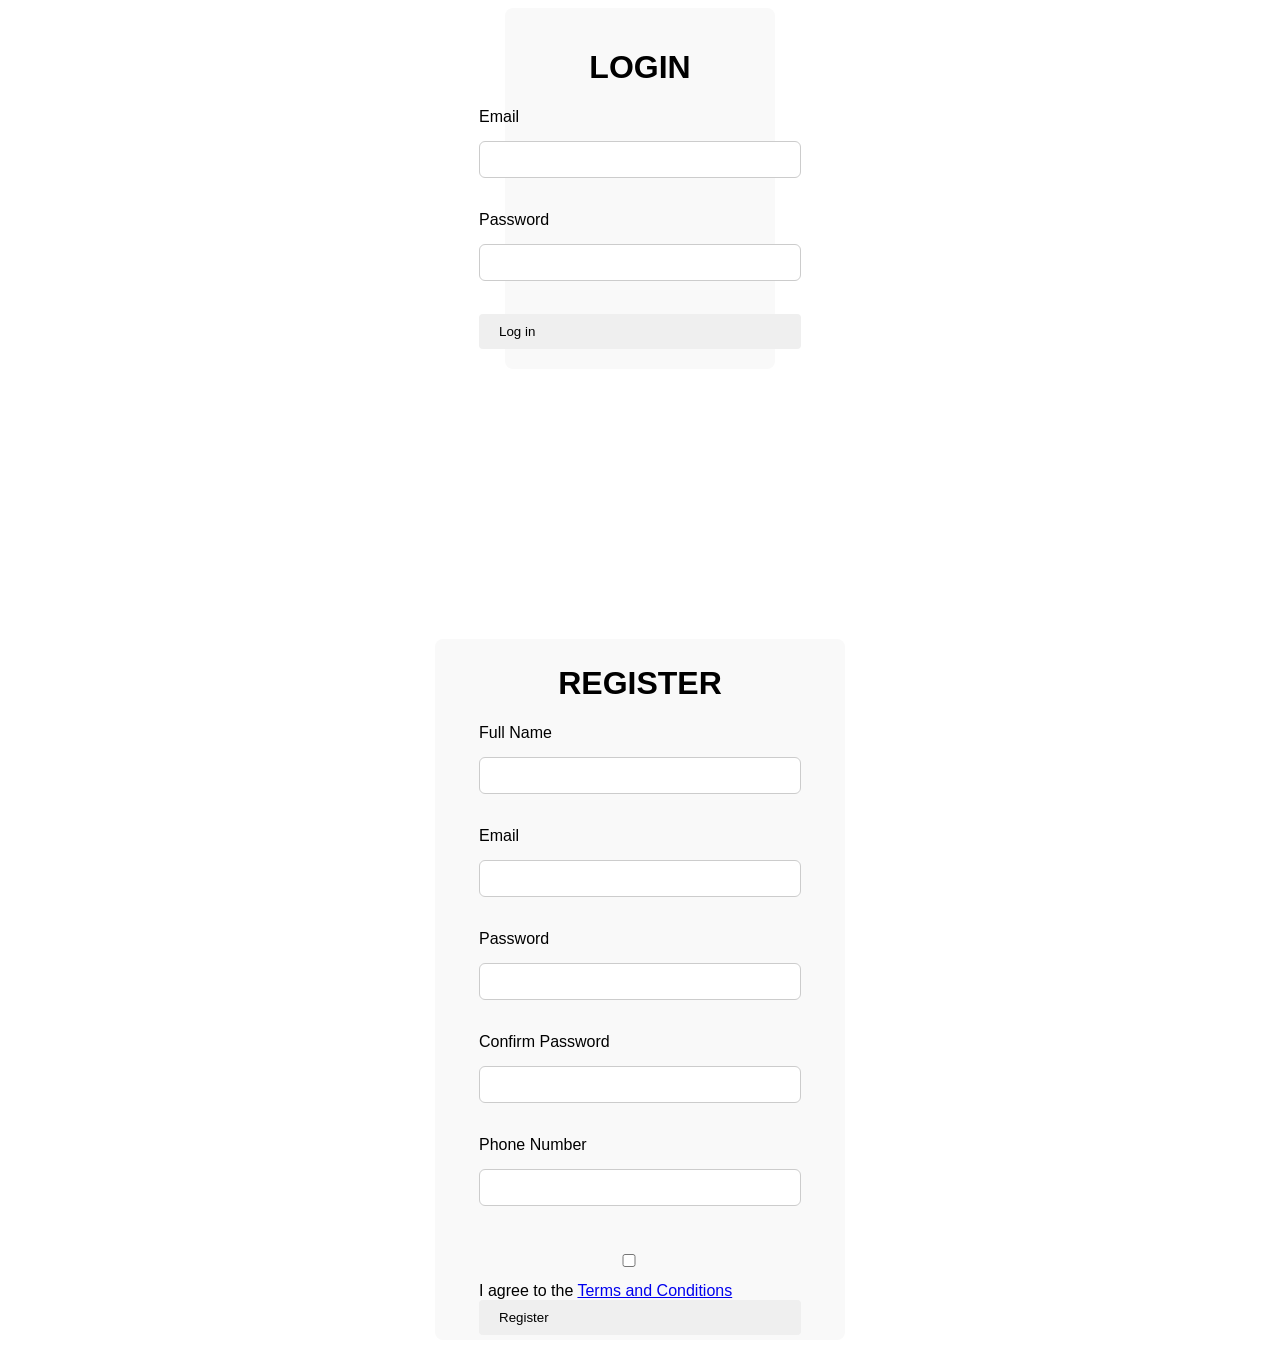
<file: Forms/index.html>
<!DOCTYPE html>
<html lang="en">
<head>
    <meta charset="UTF-8">
    <link rel="stylesheet" href="style.css">
    <meta name="viewport" content="width=device-width, initial-scale=1.0">
    <title>Document</title>
</head>
<body>
<div id="page-container">
    <div id="content-wrap">
        <h1>LOGIN</h1>
<form action="" method="post"> 

    <label for="fname">Email</label><br> 

    <input type="email" id="email" name="email" required><br> 

    <label for="password">Password</label><br> 

    <input type="password" id="password" name="password" required><br>

    <button type="submit">Log in</button>
</form> 
    </div>

    <br><br><br><br><br><br><br><br><br><br><br><br><br><br><br>    


    <div id ="register">

    <h1>REGISTER</h1>

    <form action="" method="post">
        
        <label for="fullname">Full Name</label><br>

        <input type="text" id="fullname" name="fullname" required><br>

        <label for="email">Email</label><br>

        <input type="email" id="email" name="email" required><br>

        <label for="password">Password</label><br>

        <input type="password" id="password" name="password" required><br>

        <label for="confirm_password">Confirm Password</label><br>

        <input type="password" id="confirm_password" name="confirm_password" required><br>

        <label for="pnumber">Phone Number</label><br>

        <input type="tel" id="pnumber" name="pnumber" required><br>

        <div class="terms">

        <input type="checkbox" id="terms" name="terms" required>

        <label for="terms">I agree to the <a href="/terms">Terms and Conditions</a></label>
        </div>

        <button type="submit">Register</button>

    </div>




</div>





        
 
</body>
</html>
</file>
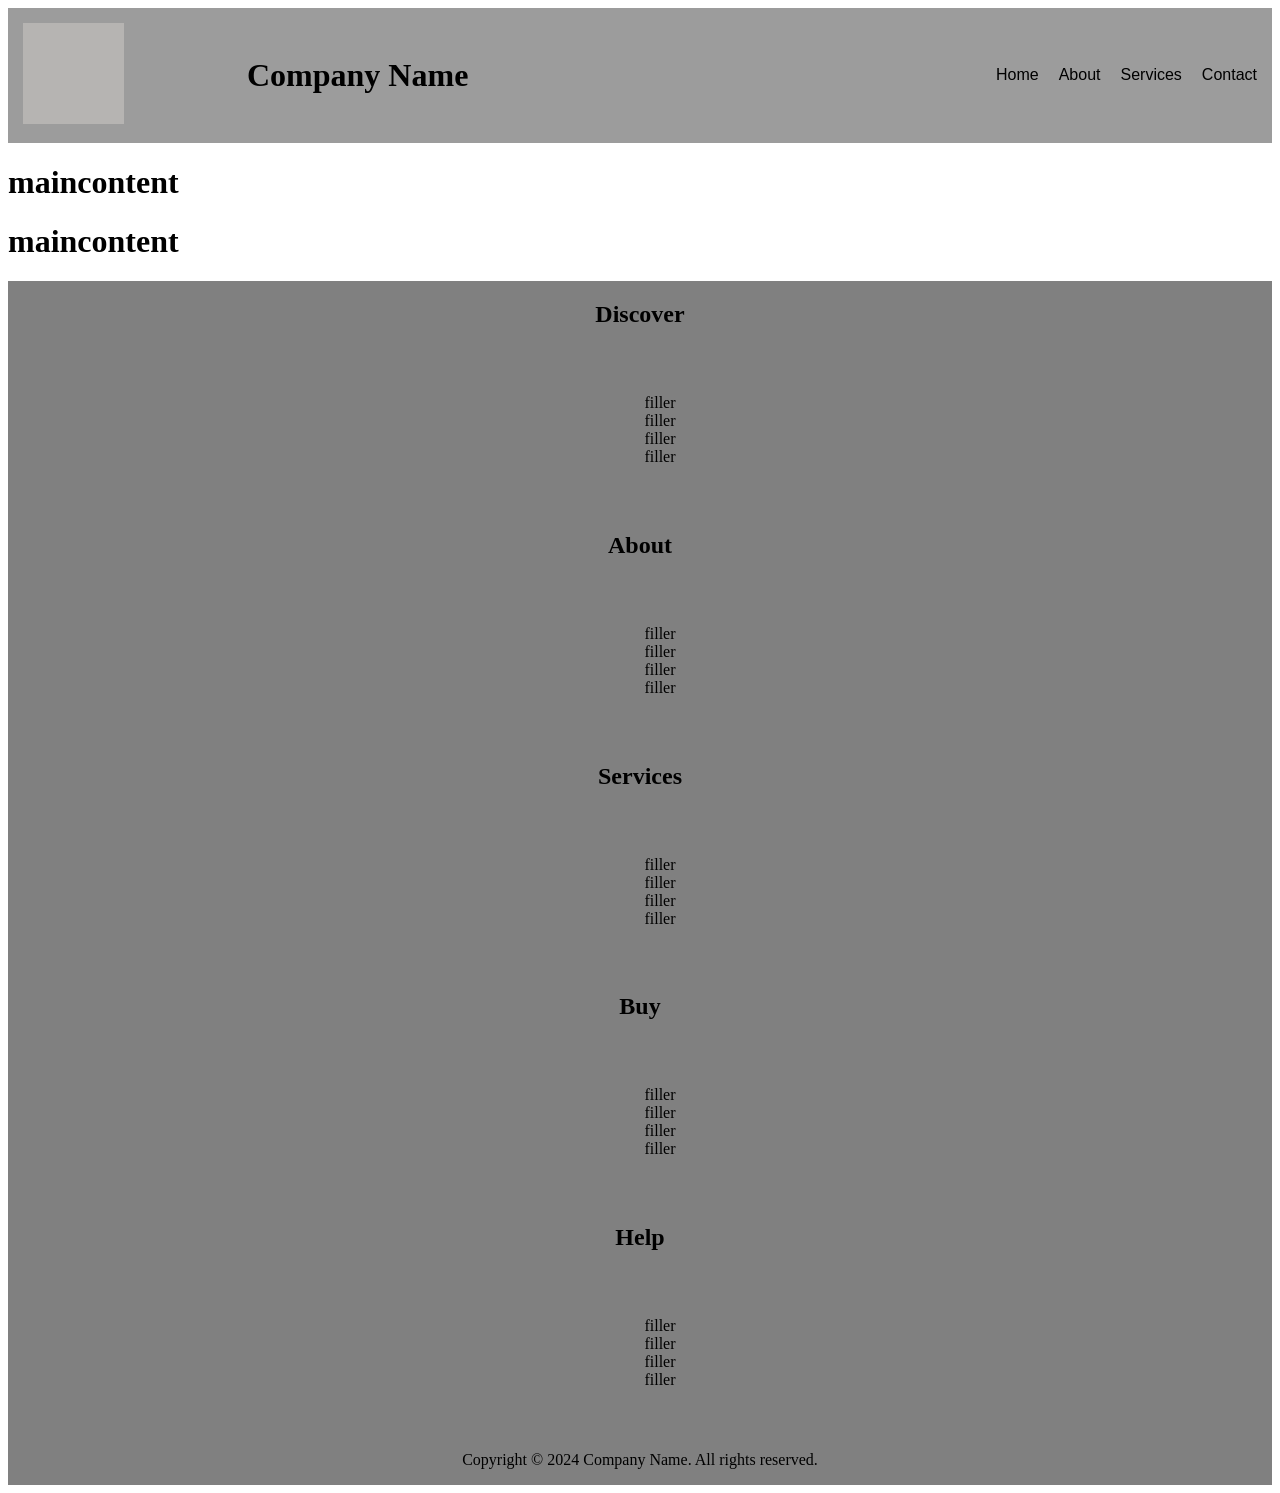
<file: Templates/Template-1/index.html>
<!DOCTYPE html>
<html lang="en">
<head>
    <meta charset="UTF-8">
    <meta name="viewport" content="width=device-width, initial-scale=1.0">
    <link rel="stylesheet" href="style.css">
    <title>Document</title>
</head>

    <div class="page-container"> 

  

        <header > 
            <div class="logo">
                <img src="images/images.png" alt="Logo">
            </div>
            <h1>Company Name</h1>

            <nav id="mainnav"> 
                <ul>
                    <li><a href="#">Home</a></li>
                    <li><a href="#">About</a></li>
                    <li><a href="#">Services</a></li>
                    <li><a href="#">Contact</a></li>
                </ul>
            </nav> 
        </header> 
 

 

  

        <div class="main-container"> 

            <h1>maincontent</h1>
            <h1>maincontent</h1>   


        </div> 

  

        <footer>
            <h2>Discover</h2>
            <ul>
                <li><a>filler</a></li>
                <li><a>filler</a></li>
                <li><a>filler</a></li>
                <li><a>filler</a></li>
            </ul> 
            <h2>About</h2>
             <ul>
                <li><a>filler</a></li>
                <li><a>filler</a></li>
                <li><a>filler</a></li>
                <li><a>filler</a></li>
            </ul> 
            <h2>Services</h2>
             <ul>
                <li><a>filler</a></li>
                <li><a>filler</a></li>
                <li><a>filler</a></li>
                <li><a>filler</a></li>
            </ul> 
            <h2>Buy</h2>
             <ul>
                <li><a>filler</a></li>
                <li><a>filler</a></li>
                <li><a>filler</a></li>
                <li><a>filler</a></li>
            </ul> 
            <h2>Help</h2>
             <ul>
                <li><a>filler</a></li>
                <li><a>filler</a></li>
                <li><a>filler</a></li>
                <li><a>filler</a></li>
            </ul> 
            <p>Copyright © 2024 Company Name. All rights reserved.</p>
        </footer> 

  

    </div> 
</html>
</file>
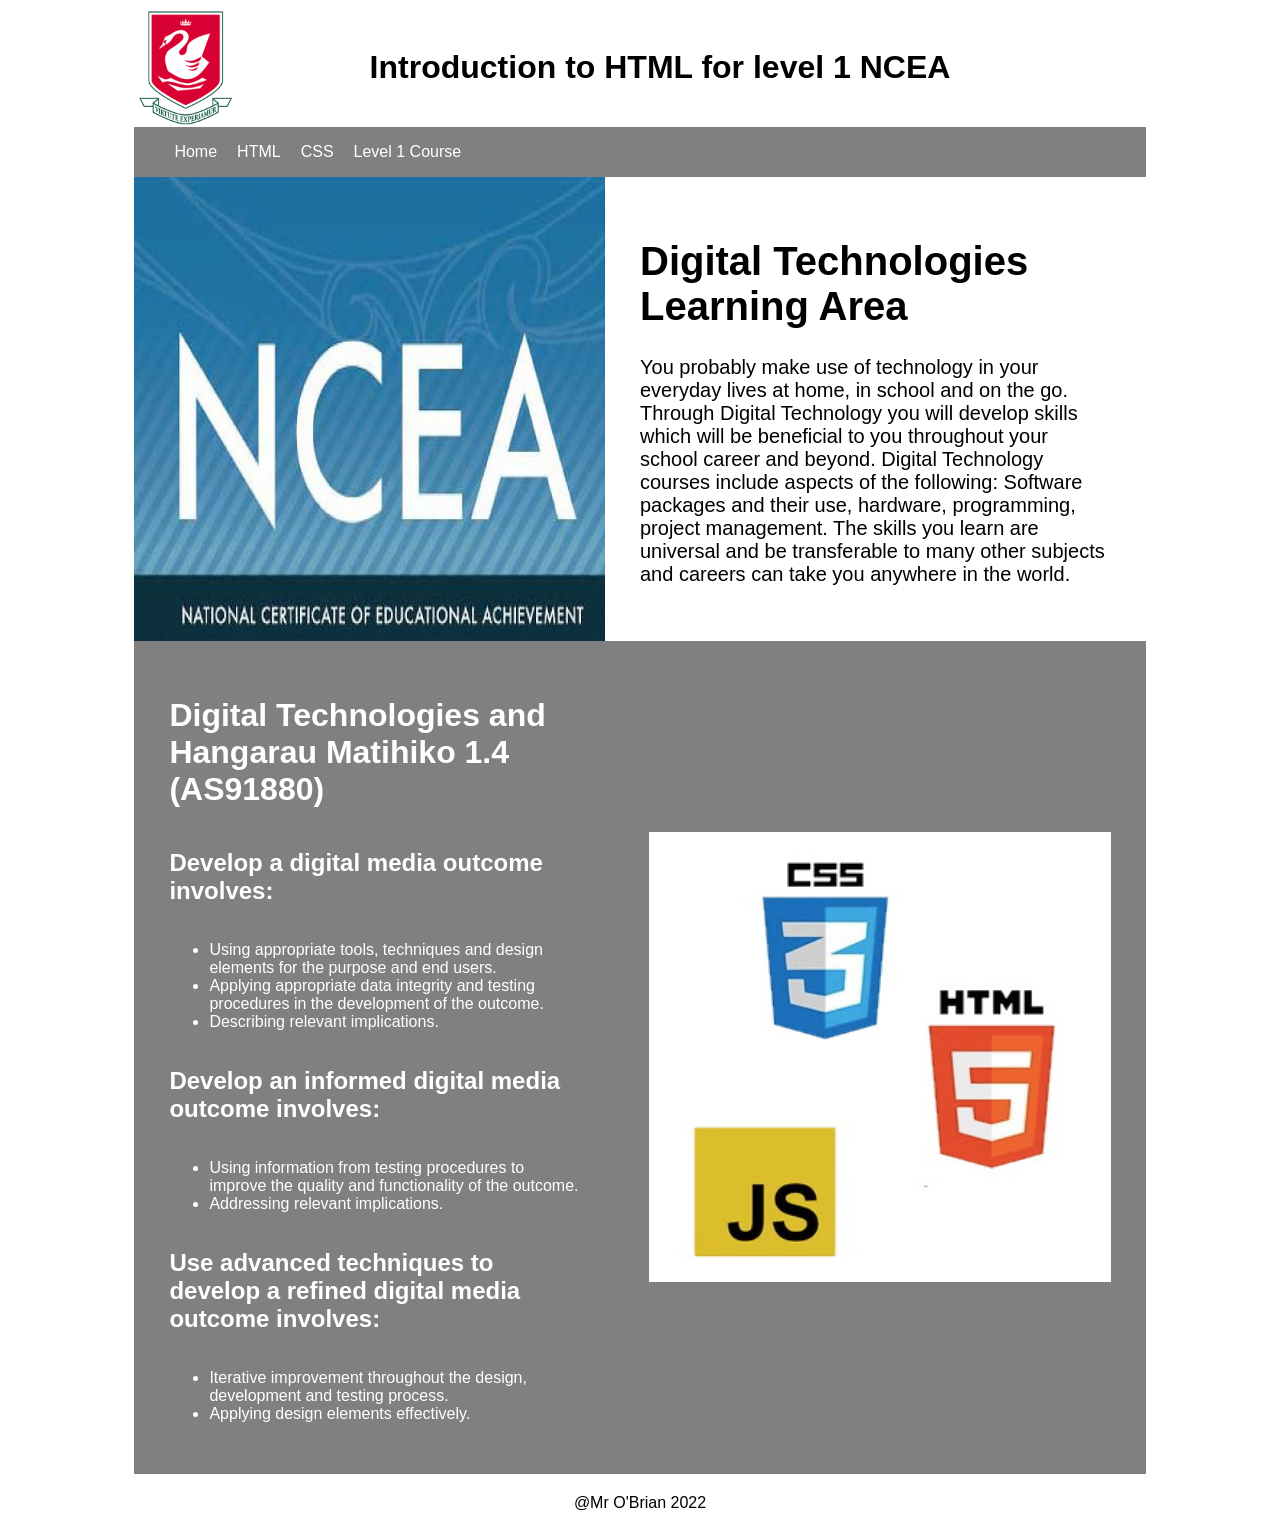
<file: Ncea website/home.html>
<!DOCTYPE html>
<html lang="en">
<head>
    <meta charset="UTF-8">
    <link rel="stylesheet" href="home.css">
    <meta name="viewport" content="width=device-width, initial-scale=1.0">
    <title>DTP NCEA LEVEL 1</title>
</head>
<div id="page-container">
    <body>
        <header>
            <img src="images/logo.png" alt="logo">
            <h1>Introduction to HTML for level 1 NCEA</h1>
            <h2 id="invis">wasd</h2>
        </header>

        <nav>
            <ul>
                <li><a href="home.html">Home</a></li>
                <li><a href="html.html">HTML</a></li>
                <li><a href="css.html">CSS</a></li>
                <li><a href="course.html">Level 1 Course</a></li>
            </ul>
        </nav>

        <div id="maincontentbox1">
            <div id="image">
                <img id="ncea" src="images/ncea.jpg" alt="ncea">
            </div>
            <div id="content1">
                <h1>Digital Technologies Learning Area </h1>
                <p>You probably make use of technology in your everyday lives at home, in school and on the go. Through Digital Technology you will develop skills which will be beneficial to you throughout your school career and beyond. Digital Technology courses include aspects of the following: Software packages and their use, hardware, programming, project management. The skills you learn are universal and be transferable to many other subjects and careers can take you anywhere in the world.</p>

            </div>
        </div>

        <div id="maincontentbox2">
            <div id="content2">
                <h1>Digital Technologies and Hangarau Matihiko 1.4 (AS91880)</h1>
                <h2>Develop a digital media outcome involves:</h2>
                <ul>
                    <li>Using appropriate tools, techniques and design elements for the purpose and end users.</li>
                    <li>Applying appropriate data integrity and testing procedures in the development of the outcome.</li>
                    <li>Describing relevant implications.</li>
                </ul>
                <h2>Develop an informed digital media outcome involves:</h2>
                <ul>
                    <li>Using information from testing procedures to improve the quality and functionality of the outcome.</li>
                    <li>Addressing relevant implications.</li>
                </ul>
                <h2>Use advanced techniques to develop a refined digital media outcome involves:</h2>
                <ul>
                    <li>Iterative improvement throughout the design, development and testing process.</li>
                    <li>Applying design elements effectively. </li>
                </ul>

            </div>

            <div id="cssimg">
                <img src="images/web_logos.jpg" alt="css">
            </div>
        </div>

        <footer>
            @Mr O'Brian 2022
        </footer>
    





    </body>
    




</div>
</html>
</file>
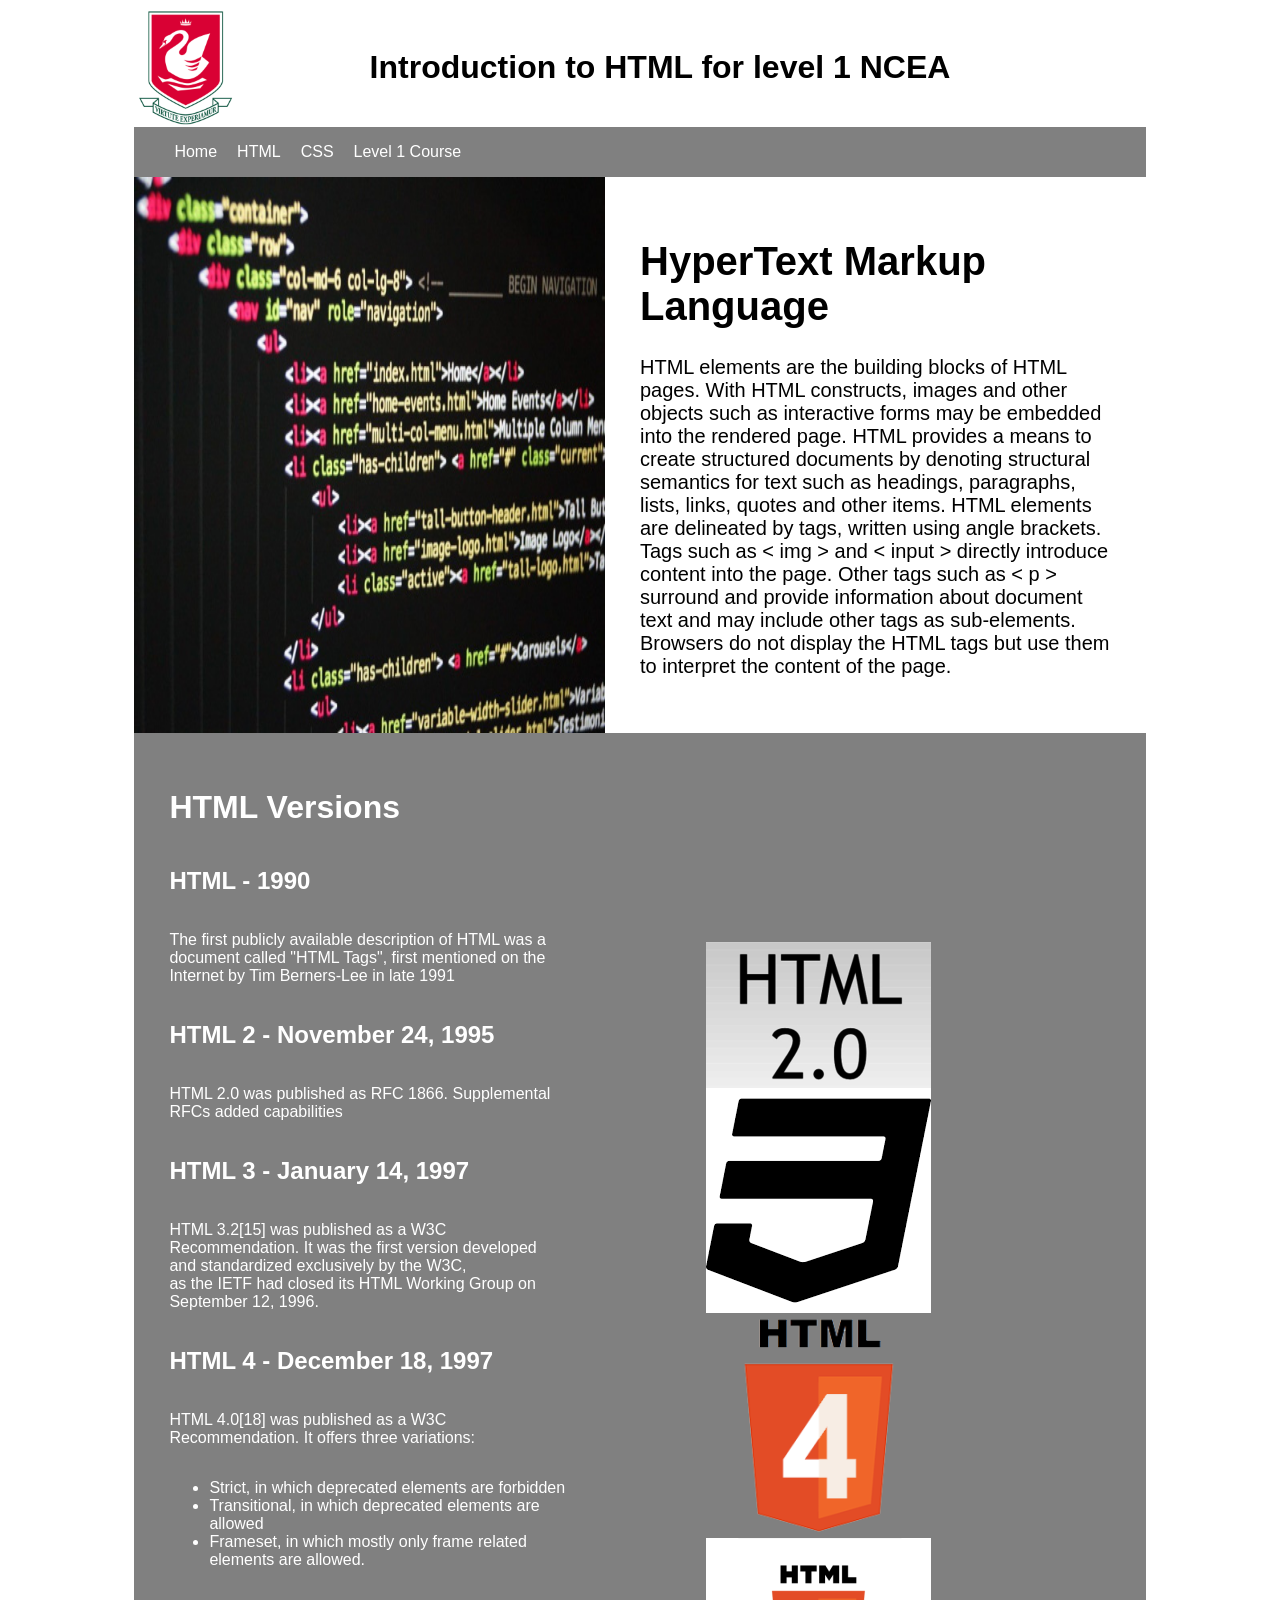
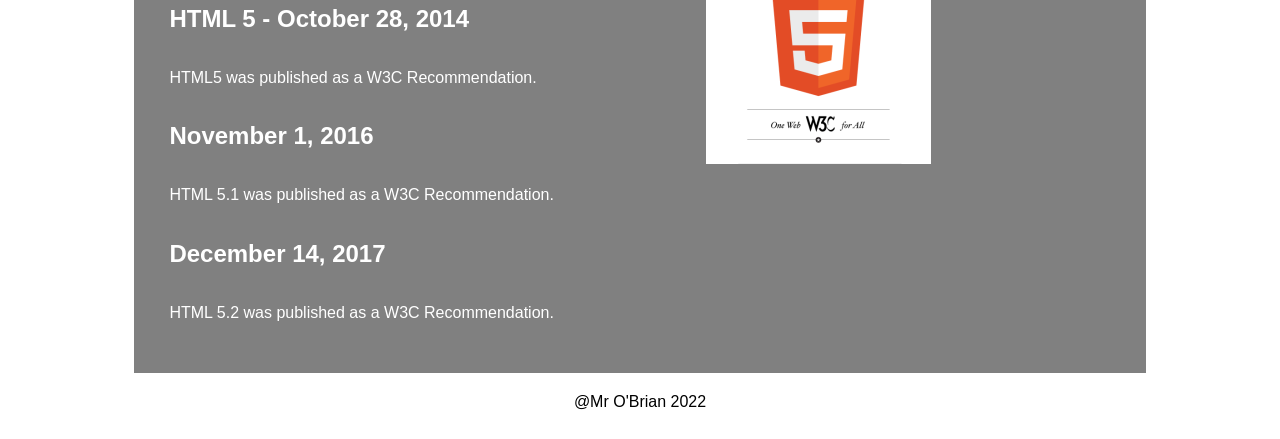
<file: Ncea website/html.html>
<!DOCTYPE html>
<html lang="en">
<head>
    <meta charset="UTF-8">
    <link rel="stylesheet" href="home.css">
    <meta name="viewport" content="width=device-width, initial-scale=1.0">
    <title>DTP NCEA LEVEL 1</title>
</head>
<div id="page-container">
    <body>
        <header>
            <img src="images/logo.png" alt="logo">
            <h1>Introduction to HTML for level 1 NCEA</h1>
            <h2 id="invis">wasd</h2>
        </header>

        <nav>
            <ul>
                <li><a href="home.html">Home</a></li>
                <li><a href="html.html">HTML</a></li>
                <li><a href="css.html">CSS</a></li>
                <li><a href="course.html">Level 1 Course</a></li>
            </ul>
        </nav>

        
        <div id="maincontentbox1">
            <div id="image">
                <img id="ncea" src="images/code2.jpg" alt="ncea">
            </div>
            <div id="content1">
                <h1>HyperText Markup Language </h1>
                <p>HTML elements are the building blocks of HTML pages. With HTML constructs, images and other objects such as interactive forms may be embedded into the rendered page. HTML provides a means to create structured documents by denoting structural semantics for text such as headings, paragraphs, lists, links, quotes and other items. HTML elements are delineated by tags, written using angle brackets. Tags such as < img > and < input > directly introduce content into the page. Other tags such as < p > surround and provide information about document text and may include other tags as sub-elements. Browsers do not display the HTML tags but use them to interpret the content of the page.</p>

            </div>
        </div>

        
        <div id="maincontentbox3">
            <div id="content3">
                <h1>HTML Versions</h1>
                <h2>HTML - 1990</h2>
                <p>The first publicly available description of HTML was a document called "HTML Tags", first mentioned on the Internet by Tim Berners-Lee in late 1991</p>
                <h2>HTML 2 - November 24, 1995 </h2>
                <p>HTML 2.0 was published as RFC 1866. Supplemental RFCs added capabilities</p>
                <h2>HTML 3 - January 14, 1997</h2>
                <p>HTML 3.2[15] was published as a W3C Recommendation. It was the first version developed and standardized exclusively by the W3C,<br> as the IETF had closed its HTML Working Group on September 12, 1996.</p>
                <h2>HTML 4 - December 18, 1997</h2>
                <p>HTML 4.0[18] was published as a W3C Recommendation. It offers three variations:</p>
                <ul>
                    <li>Strict, in which deprecated elements are forbidden</li>
                    <li>Transitional, in which deprecated elements are allowed</li>
                    <li>Frameset, in which mostly only frame related elements are allowed.</li>
                </ul>
                <h2>HTML 5 - October 28, 2014</h2>
                <p>HTML5 was published as a W3C Recommendation.</p>
                <h2>November 1, 2016</h2>
                <p>HTML 5.1 was published as a W3C Recommendation.</p>
                <h2>December 14, 2017</h2>
                <p>HTML 5.2 was published as a W3C Recommendation.</p> 
            </div>

            <div id="img2">
                <img src="images/html2.png" alt="html">
                <img src="images/html3.png" alt="html3">
                <img src="images/html4-logo.png" alt="html4">
                <img src="images/html5-display.png" alt="html5">

            </div>

            

        </div>
        <footer>
            @Mr O'Brian 2022
        </footer>
</file>
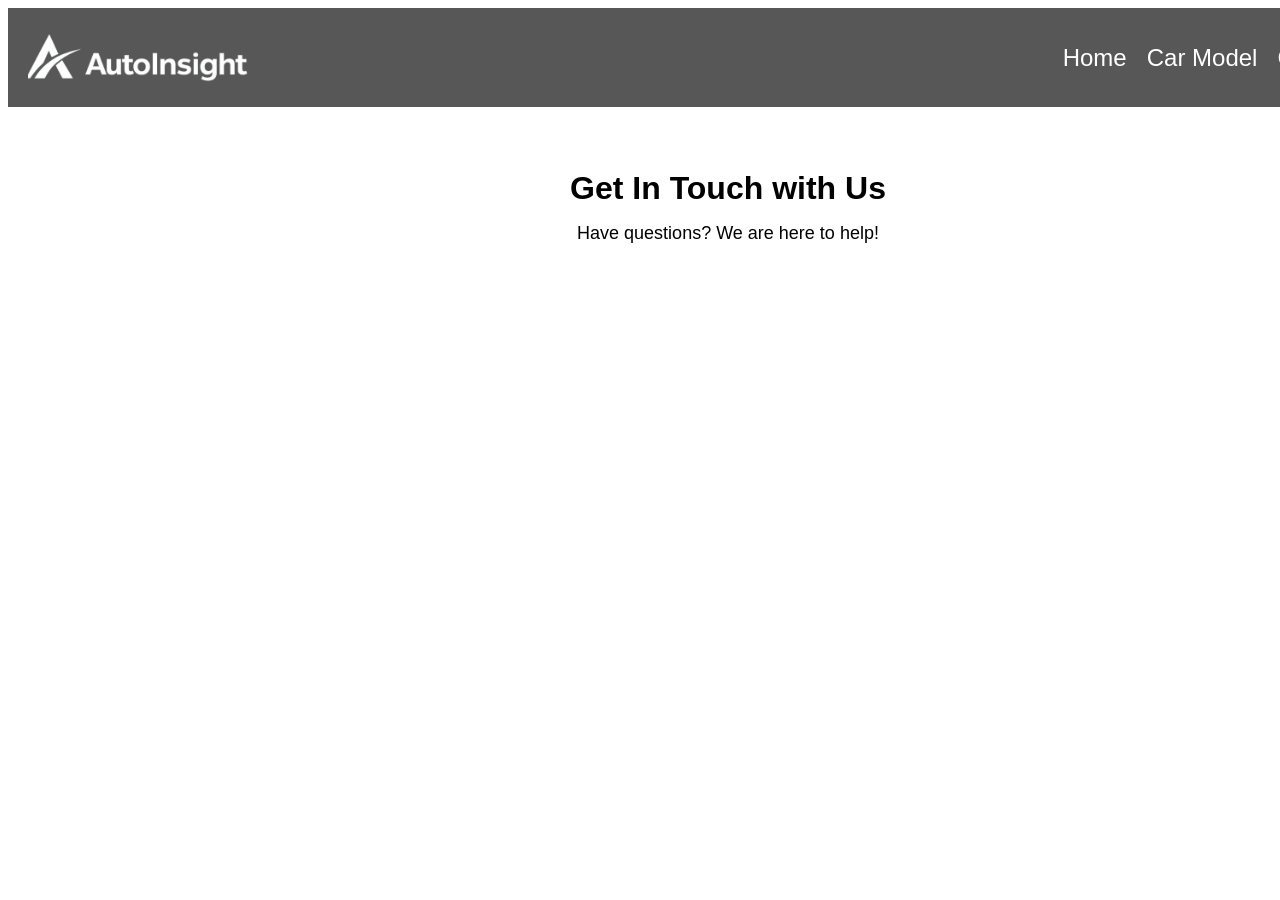
<file: Website Project/contact.html>
<!DOCTYPE html>
<html lang="en">
<head>
    <meta charset="UTF-8">
    <link rel="stylesheet" href="style.css">
    <meta name="viewport" content="width=device-width, initial-scale=1.0">
    <title>AutoInsight</title>
</head>
<body>
<div class="page-container">



    <div class="header">
        <img class="logo" src="Resources/Logo.png" alt="logo">
        <ul class="nav">
            <li><a href="home.html">Home</a></li>
            <li><a href="car.html">Car Model</a></li>
            <li><a href="contact.html">Contact</a></li>
        </ul>
    </div>


    
    <div class="title-section">
        <h1 class="nogap">Get In Touch with Us</h1>
        <p class="nogap font">Have questions? We are here to help!</p>
    </div>


</div>
</file>
<file: Forms/style.css>
#page-container {
    display:flex;
    flex-direction: column;
    align-items: center;
    background-color: #ffffff;
    font-family: Arial, sans-serif;
    justify-content: center;
}


button{
    display:flex;
    align-self:center;
    padding: 10px 20px;
    color: black;
    border: none;
    border-radius: 4px;
    cursor: pointer;
    width:100%;
}

input{
    display:flex;
    align-items:center;
    padding: 10px;
    width:100%;
    margin: 15px 0;
    border: 1px solid #ccc;
    border-radius: 6px;
    width: 300px; 
}

#content-wrap {
    display:flex;
    flex-direction:column;
    align-items: center;
    width: 100%;
    max-width: 230px;
    padding: 20px;
    background-color: #f9f9f9;
    border-radius: 8px;
}




#register{
    display:flex;
    flex-direction:column;
    justify-content: center;
    align-items: center;
    width:100%;
    max-width: 400px;
    padding: 5px;
    background-color: #f9f9f9;
    border-radius: 8px;
}


#term{
    display: flex;
    align-items: center;
    flex-direction:row;
}
</file>
<file: Templates/Template-1/style.css>
#page-container {
    background-color: #ffffff;
    font-family: Arial, sans-serif;
    margin: 0 auto;
}


header{
    display:flex;
    background-color: #9c9c9c;
    color: #000000;
    padding: 15px;
    align-items:center;
}

#mainnav{
    display:flex;
    background-color: #9c9c9c;
    color: #000000;
    align-items:center;
    margin-left: auto
}

nav ul li a{
    display:flex;
    color:black;
    text-decoration: none;
    font-family: Arial, sans-serif;
    font-weight: 500;
    transition: color 0.3s;
}

nav ul{
    display:flex;
    gap: 20px;
    text-align: center;
}

nav ul li{
    text-decoration: none;
    list-style-type: none;
}

img{
    width:45%;
    height:100%;
}

nav ul li a:hover{
    border:#000000 1px solid;
    color: #ffffff;
}

footer{
    display:flex;
    width:100%;
    background-color:gray;
    justify-content: center;
    align-items: center;
    gap: 30px;  
    flex-direction: column;
}

footer ul li {
    list-style-type: none;
}
</file>
<file: Ncea website/home.css>
#page-container {
    background-color: #ffffff;
    font-family: Arial, sans-serif;
    margin: 0 auto;
    width:80%;
}

header{
    display: flex;
    justify-content: space-between;
    align-items: center; 

}

nav{
    display:flex;
    background-color: gray;
    text-decoration: none;
    list-style-type: none;
}

#invis{
    opacity:0;
}

#navcontent{
    display:flex;
    text-decoration: none;
    list-style-type: none;
}

nav ul li{
    display:flex;
    list-style-type: none;
}

nav ul{
    display:flex;
    gap:20px;
}

nav ul li a{
    display:flex;
    color: white;
    text-decoration: none;
    list-style-type: none;
}

#maincontentbox1{
    display:flex;
}

#ncea{
    height:100%;
    width:100%;
}

#image{
    width:50%;
}

#content1{
    width:50%;
    padding:35px;
    font-size:20px;
    
}

#maincontentbox2{
    background-color:gray;
    display:flex;
}

#content2{
    display:flex;
    padding:35px;
    color:white;
    flex-direction:column;
}

#cssimg{
    display:flex;
    padding:35px;
    align-self:center;
    height:450px;
}

footer{
    display:flex;
    justify-content:center;
    padding:20px;
}


#maincontentbox3{
    display:flex;
    background-color:gray;
    color:white;
    gap:20px;
    align-items: center;
    justify-content: space-between;
}

#content3{
    width:50%;
    display:flex;
    padding:35px;
    flex-direction:column;
}

#img2{
    display:flex;     
    align-items:center;
    padding-right:130px;
    flex-direction:column;
    width:500px;
    height:50%;
}
</file>
<file: Website Project/style.css>
.page-container{
    display:flex;
    flex-direction:column;
    align-items:center;
    justify-content:center;
    margin: 0 auto;
    width:1440px;
    height:100%;
    font-family: "Montserrat", sans-serif;
    font-optical-sizing: auto;
}



.header{
    display:flex;
    align-items:center;
    background-color:#575757;
    width:100%;
    height:99px;
}

.nav {
    display:flex;
    list-style-type:none;
    margin-left:750px;
}

.nav li a{
    color:white;
    font-size:24px;
    font-weight: 480;
    font-style: normal;
    text-decoration:none;
    padding:10px;
}

.logo{
    height:50%;
    margin-left: 20px;
}

.heroimage{
    background-image: url(resources/heroimage.png);
    background-repeat: no-repeat;
    background-size: cover;
    height:432px;
    width:100%;
    color:#F2F2F7;
    justify-content:center;
    display:flex;
    align-items:center;
    font-size:25px;
}

.brand-logo{
    display:flex;
    flex-direction:row;
    align-items:center;
    width:100%;
    justify-content:space-around;
}

.toyota{
    height:90px;
    width:10%;
}

.mercedes{
    height:90px;
    width:10%;
}

.bmv{
    height:90px;
    width:7%;
}

.audi{
    height:110px;
    width:9%;
}

.main-content{
    display:flex;
    background-color:#F5F5F5;
    flex-direction:column;
    align-items:center;
    justify-content:center;
    width:100%;
    height:360px;
}

.container{
    display:flex;
    flex-direction:row;
    align-items:center;
    justify-content:center;
    width:100%;
    height:100%;
    justify-content: space-around;
}

.featured-car-info{
    display:flex;
    background-color:white;
    flex-direction:column;
    align-items:center;
    justify-content:center;
    width:50%;
    height:60%;
}

.button{
    background-color: #ED3D3D;
    color:white;
    font-size:18px;
    font-weight: 540;
    font-style: normal;
    text-decoration:none;
    padding:10px 20px;
    border-radius:5px;
}

footer{
    display:flex;
    background-color:#575757;
    color:white;
    width:100%;
    height:100px;
    align-items:center;
    justify-content:center;
    font-weight:200;
}


.title-section{
    display:flex;
    flex-direction:column;
    align-items:center;
    justify-content: center;
    width:100%;
    height:200px;
}


.nogap{
    margin:8px;
}

hr {
    background-color:black;
    width:100%;
    height: 1px;
          
}

.font{
    font-size:18px;
    font-weight: 500;
}


.car-models{
    display:flex;
    flex-direction:row;
    align-items:center;
    justify-content:center;
    width:100%;
    background-color:#F5F5F5;
    height:100%;
    justify-content: space-around;
    color:white;
}

.car-model{
    display:flex;
    flex-direction:column;
    align-items:center;
    justify-content:center;
    background-color: #3C3939;
    width:20%;
    padding-bottom:50px;
    height:100%;
}

.car-image{
    height:80%;
    width:100%;
}




.review-section {
    text-align: center;
    padding-top:40px;
    padding-bottom:40px;
    background-color: #F5F5F5;
    width:100%;
}

.review-card {
    display: flex;
    justify-content: center;
    align-items: center;
    gap: 40px;
    margin-top: 30px;
    
}

.review-card img {
    width: 300px;
    height: auto;
}

.review-content {
    background: white;
    padding: 30px;
    width: 500px;
}

.review-content h2 {
    margin: 0;
}

.review-content p {
    color: #444;
}

.review-content button {
    background: #f44336;
    color: white;
    border: none;
    padding: 15px 40px;
    font-size: 20px;
    cursor: pointer;
}
</file>
